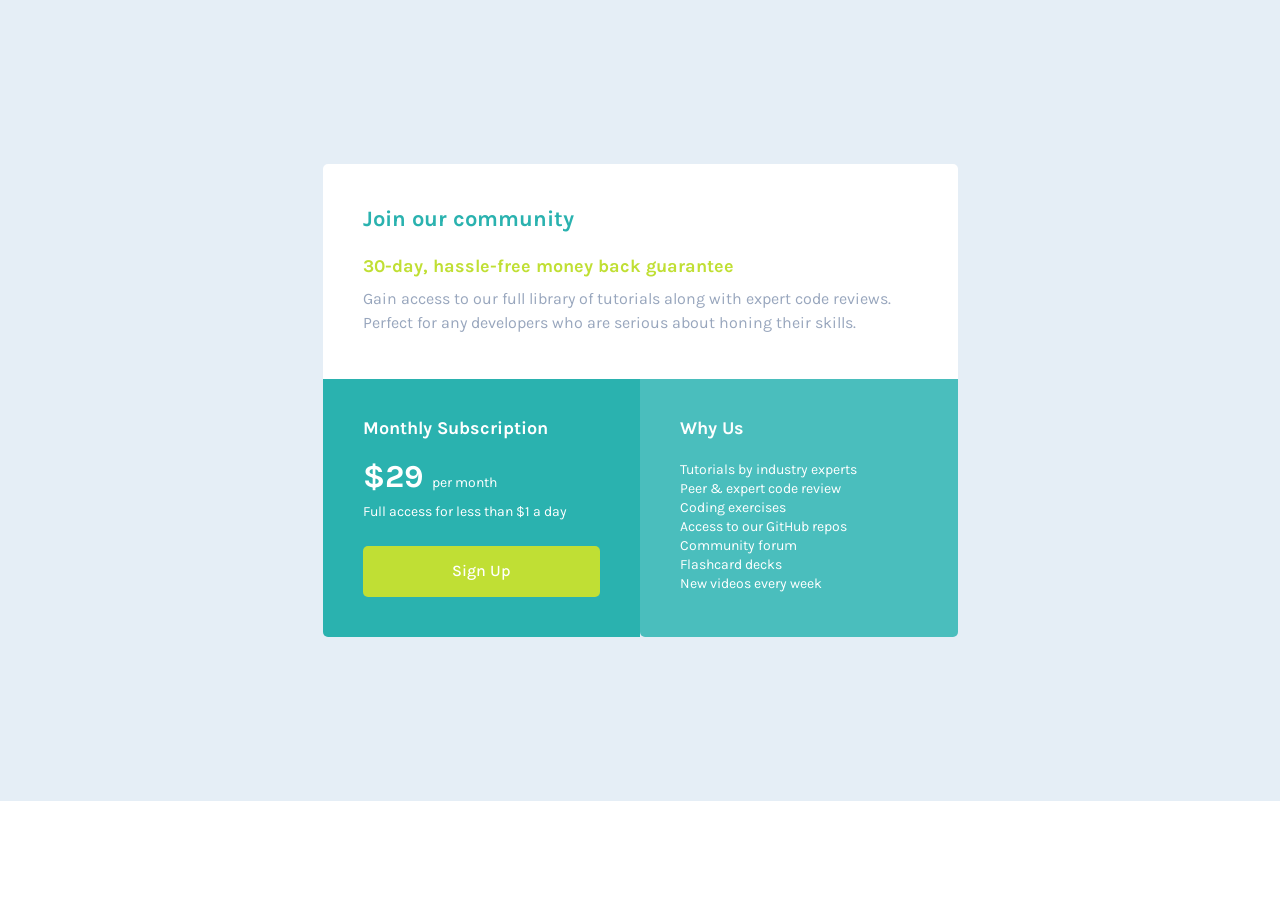
<file: docs/index.html>
<!DOCTYPE html><html lang="en"><head><meta charset="UTF-8"><meta name="viewport" content="width=device-width,initial-scale=1"><link rel="icon" type="image/png" sizes="32x32" href="./assets/images/favicon.png"><link href="https://fonts.googleapis.com/css2?family=Karla:wght@400;700&display=swap" rel="stylesheet"><link rel="stylesheet" href="./css/styles.css"><title>Frontend Mentor | Single Price Grid Component | Taguara Digital</title></head><body><main class="main"><div class="main__container"><div class="main__box box1"><h1 class="title box1__title">Join our community</h1><h2 class="box1__subtitle">30-day, hassle-free money back guarantee</h2><p class="main__txt box1__txt">Gain access to our full library of tutorials along with expert code reviews. Perfect for any developers who are serious about honing their skills.</p></div><div class="main__content"><div class="main__box box2"><h2 class="box2__title">Monthly Subscription</h2><p class="box2__txt"><span>&dollar;29 </span>per month</p><p class="box2__txt">Full access for less than &dollar;1 a day</p><button class="box2__btn btn">Sign Up</button></div><div class="main__box box3"><h2 class="box3__title">Why Us</h2><ul class="main__items"><li class="box3__item">Tutorials by industry experts</li><li class="box3__item">Peer &amp; expert code review</li><li class="box3__item">Coding exercises</li><li class="box3__item">Access to our GitHub repos</li><li class="box3__item">Community forum</li><li class="box3__item">Flashcard decks</li><li class="box3__item">New videos every week</li></ul></div></div></div></main><script src="./js/app.js"></script></body></html>
</file>
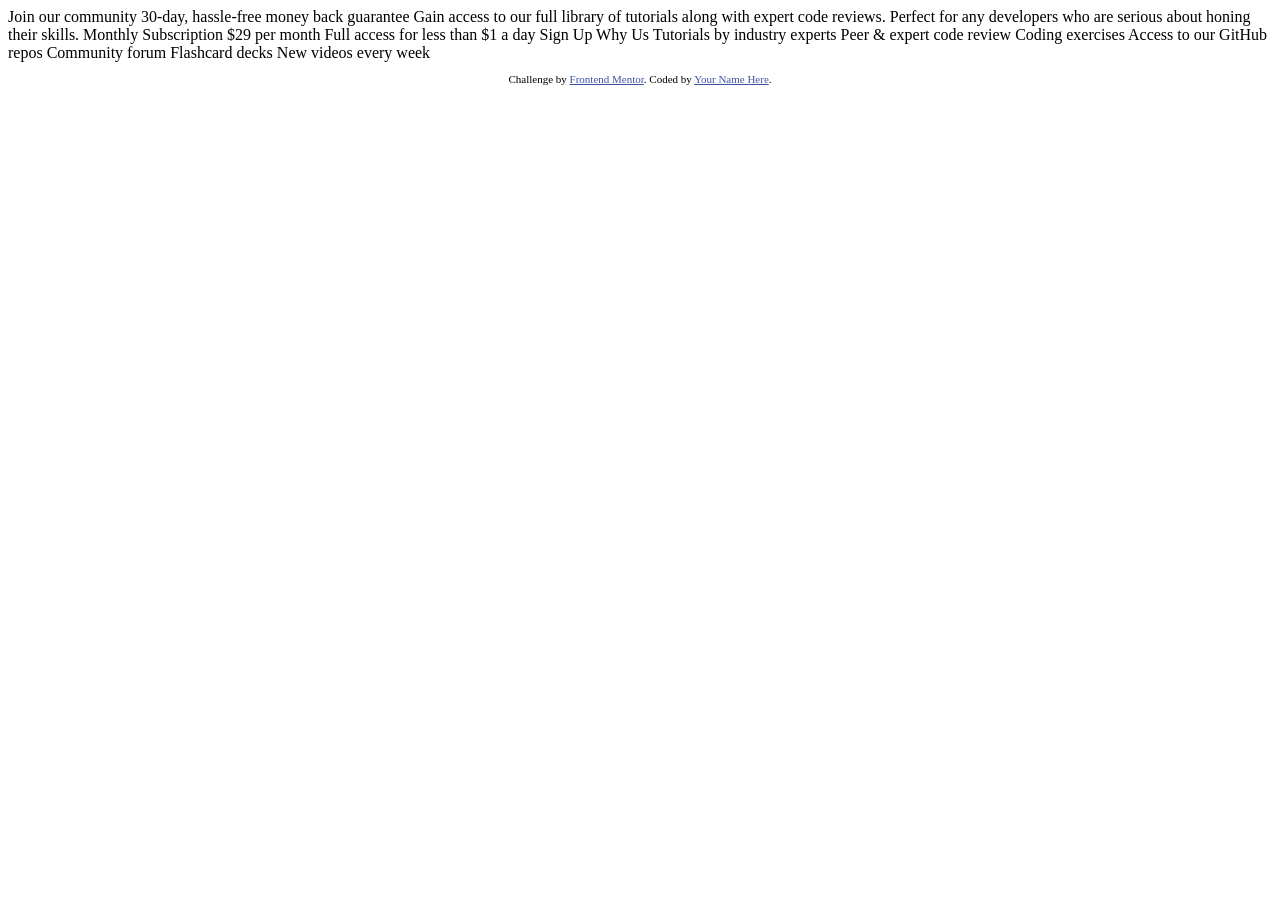
<file: single-price-grid-component-master/index.html>
<!DOCTYPE html>
<html lang="en">
<head>
  <meta charset="UTF-8">
  <meta name="viewport" content="width=device-width, initial-scale=1.0"> <!-- displays site properly based on user's device -->

  <link rel="icon" type="image/png" sizes="32x32" href="./images/favicon-32x32.png">
  
  <title>Frontend Mentor | Single Price Grid Component</title>

  <!-- Feel free to remove these styles or customise in your own stylesheet 👍 -->
  <style>
    .attribution { font-size: 11px; text-align: center; }
    .attribution a { color: hsl(228, 45%, 44%); }
  </style>
</head>
<body>
  Join our community

  30-day, hassle-free money back guarantee

  Gain access to our full library of tutorials along with expert code reviews. 
  Perfect for any developers who are serious about honing their skills.

  Monthly Subscription

  &dollar;29 per month

  Full access for less than &dollar;1 a day

  Sign Up

  Why Us

  Tutorials by industry experts
  Peer &amp; expert code review
  Coding exercises
  Access to our GitHub repos
  Community forum
  Flashcard decks
  New videos every week
  
  <footer>
    <p class="attribution">
      Challenge by <a href="https://www.frontendmentor.io?ref=challenge" target="_blank">Frontend Mentor</a>. 
      Coded by <a href="#">Your Name Here</a>.
    </p>
  </footer>
</body>
</html>
</file>
<file: docs/css/styles.css>
/*! normalize.css v8.0.1 | MIT License | github.com/necolas/normalize.css */html{line-height:1.15;-webkit-text-size-adjust:100%}img{max-width:100%}main{display:block}h1{font-size:2em;margin:.67em 0}hr{box-sizing:content-box;height:0;overflow:visible}pre{font-family:monospace,monospace;font-size:1em}a{background-color:rgba(0,0,0,0)}abbr[title]{border-bottom:none;text-decoration:underline;-webkit-text-decoration:underline dotted;text-decoration:underline dotted}b,strong{font-weight:bolder}code,kbd,samp{font-family:monospace,monospace;font-size:1em}small{font-size:80%}sub,sup{font-size:75%;line-height:0;position:relative;vertical-align:baseline}sub{bottom:-.25em}sup{top:-.5em}img{border-style:none}button,input,optgroup,select,textarea{font-family:inherit;font-size:100%;line-height:1.15;margin:0}button,input{overflow:visible}button,select{text-transform:none}[type=button],[type=reset],[type=submit],button{-webkit-appearance:button}[type=button]::-moz-focus-inner,[type=reset]::-moz-focus-inner,[type=submit]::-moz-focus-inner,button::-moz-focus-inner{border-style:none;padding:0}[type=button]:-moz-focusring,[type=reset]:-moz-focusring,[type=submit]:-moz-focusring,button:-moz-focusring{outline:1px dotted ButtonText}fieldset{padding:.35em .75em .625em}legend{box-sizing:border-box;color:inherit;display:table;max-width:100%;padding:0;white-space:normal}progress{vertical-align:baseline}textarea{overflow:auto}[type=checkbox],[type=radio]{box-sizing:border-box;padding:0}[type=number]::-webkit-inner-spin-button,[type=number]::-webkit-outer-spin-button{height:auto}[type=search]{-webkit-appearance:textfield;outline-offset:-2px}[type=search]::-webkit-search-decoration{-webkit-appearance:none}::-webkit-file-upload-button{-webkit-appearance:button;font:inherit}details{display:block}summary{display:list-item}[hidden],template{display:none}:root{--cyan:#2ab2af;--bright-yellow:#c0df34;--white:#fff;--light-gray:#e5eff5;--grayish-blue:#98a6bd;--ff-title:"Karla",sans-serif;--ff-body:"Karla",sans-serif}*,:after,:before{box-sizing:border-box;margin:0;padding:0}html{scroll-behavior:smooth;font-size:16px}body{width:100%;margin:0;padding:0;font-size:.875rem;font-family:var(--ff-body);line-height:1.5;color:var(--white)}@media screen and (min-width:768px){body{font-size:1rem}}ul{list-style:none}.main{width:100%;height:100%;position:relative;padding:4.75rem 2rem;background-color:var(--grayish-blue);background-color:#e5eef6;display:-webkit-box;display:-webkit-flex;display:-ms-flexbox;display:flex;-webkit-box-orient:vertical;-webkit-box-direction:normal;-webkit-flex-direction:column;-ms-flex-direction:column;flex-direction:column;-webkit-box-pack:center;-webkit-justify-content:center;-ms-flex-pack:center;justify-content:center;-webkit-box-align:center;-webkit-align-items:center;-ms-flex-align:center;align-items:center;text-align:center}@media screen and (min-width:768px){.main{padding:10.25rem 2rem}}.main .main__container{max-width:635px;display:-webkit-box;display:-webkit-flex;display:-ms-flexbox;display:flex;-webkit-box-orient:vertical;-webkit-box-direction:normal;-webkit-flex-direction:column;-ms-flex-direction:column;flex-direction:column;-webkit-box-pack:center;-webkit-justify-content:center;-ms-flex-pack:center;justify-content:center;-webkit-box-align:center;-webkit-align-items:center;-ms-flex-align:center;align-items:center}.main__content{width:100%;display:grid;grid-template-columns:1fr;grid-template-rows:repeat(2,1fr);grid-template-areas:"box2" "box3"}@media screen and (min-width:768px){.main__content{grid-template-columns:repeat(2,1fr);grid-template-rows:1fr;grid-template-areas:"box2 box3"}}.main__box{width:100%;height:100%;display:-webkit-box;display:-webkit-flex;display:-ms-flexbox;display:flex;-webkit-box-orient:vertical;-webkit-box-direction:normal;-webkit-flex-direction:column;-ms-flex-direction:column;flex-direction:column;-webkit-box-pack:start;-webkit-justify-content:flex-start;-ms-flex-pack:start;justify-content:flex-start;-webkit-box-align:start;-webkit-align-items:flex-start;-ms-flex-align:start;align-items:flex-start;text-align:left;padding:1.5rem}@media screen and (min-width:768px){.main__box{padding:2.5rem}}.box1{grid-area:box1;color:#000;background-color:#fff;border-top-left-radius:5px;border-top-right-radius:5px;padding:2rem 1.5rem}@media screen and (min-width:768px){.box1{padding:2.75rem 2.5rem}}.box1__title{font-size:1.25rem;line-height:1;color:var(--cyan);margin:0 0 1.5rem}@media screen and (min-width:768px){.box1__title{font-size:1.375rem}}.box1__subtitle{font-size:.875rem;color:var(--bright-yellow);line-height:1.4;margin:0 0 1rem}@media screen and (min-width:768px){.box1__subtitle{font-size:1.125rem;margin-bottom:.5rem}}.box2{grid-area:box2;background-color:var(--cyan);color:#fff}@media screen and (min-width:768px){.box2{border-bottom-left-radius:5px}}.box2__title{line-height:1;font-size:1.125rem;margin:0 0 1rem}.box2__txt{color:#fff;line-height:1.5;font-size:.875rem}.box2__txt span{font-size:2rem;font-weight:700}.box3{grid-area:box3;background-color:#4abebd;border-bottom-left-radius:5px;border-bottom-right-radius:5px}@media screen and (min-width:768px){.box3{padding:2.5rem 2.5rem 1rem;border-bottom-right-radius:5px}}.box3__title{line-height:1;font-size:1.125rem;margin:0 0 1.5rem}.box3__item{color:#fff;font-size:.875rem;line-height:1.35}.main__txt{line-height:1.9;color:var(--grayish-blue)}@media screen and (min-width:768px){.main__txt{line-height:1.5}}.btn{width:100%;margin-top:1.5rem;background:var(--bright-yellow);color:var(--white);cursor:pointer;border:none;border-radius:5px;font-weight:500;padding:1rem 2rem}@media screen and (min-width:768px){.btn{margin-top:1.5rem}}.btn:hover{opacity:.7}
</file>
